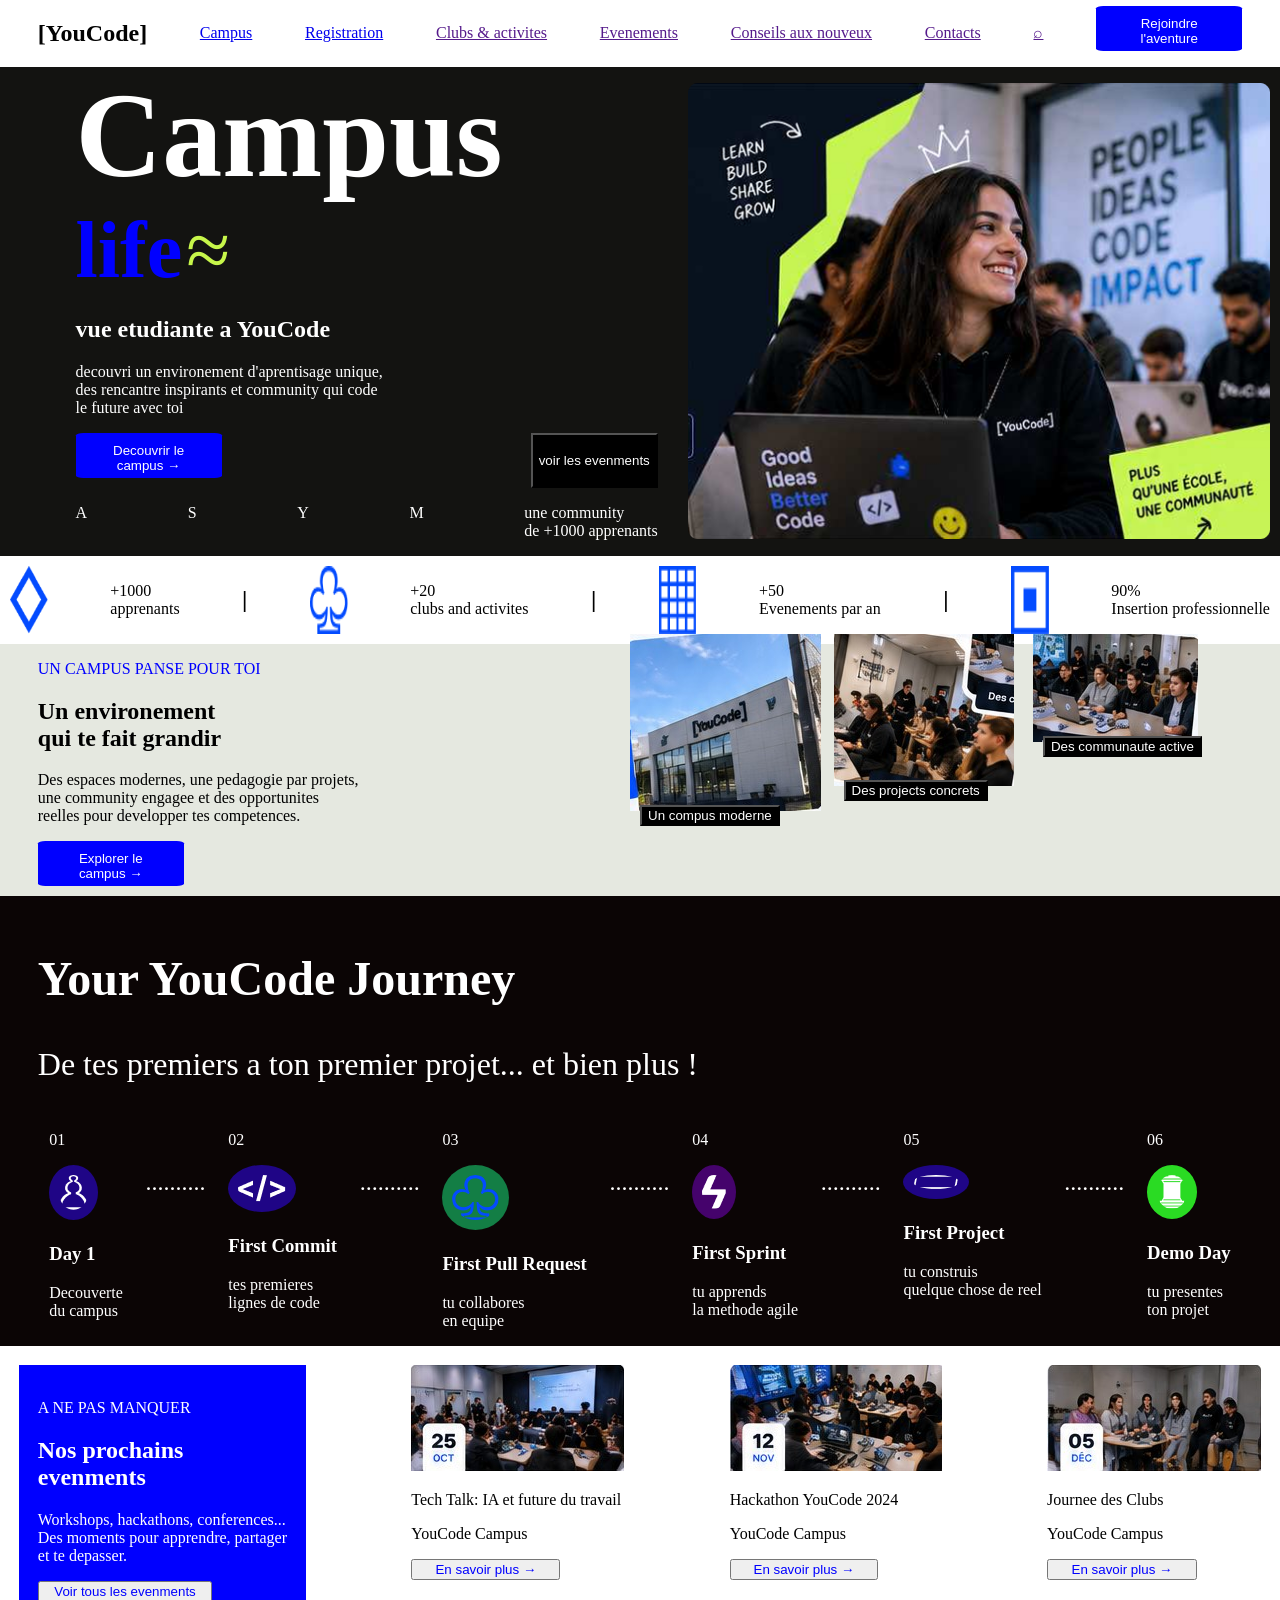
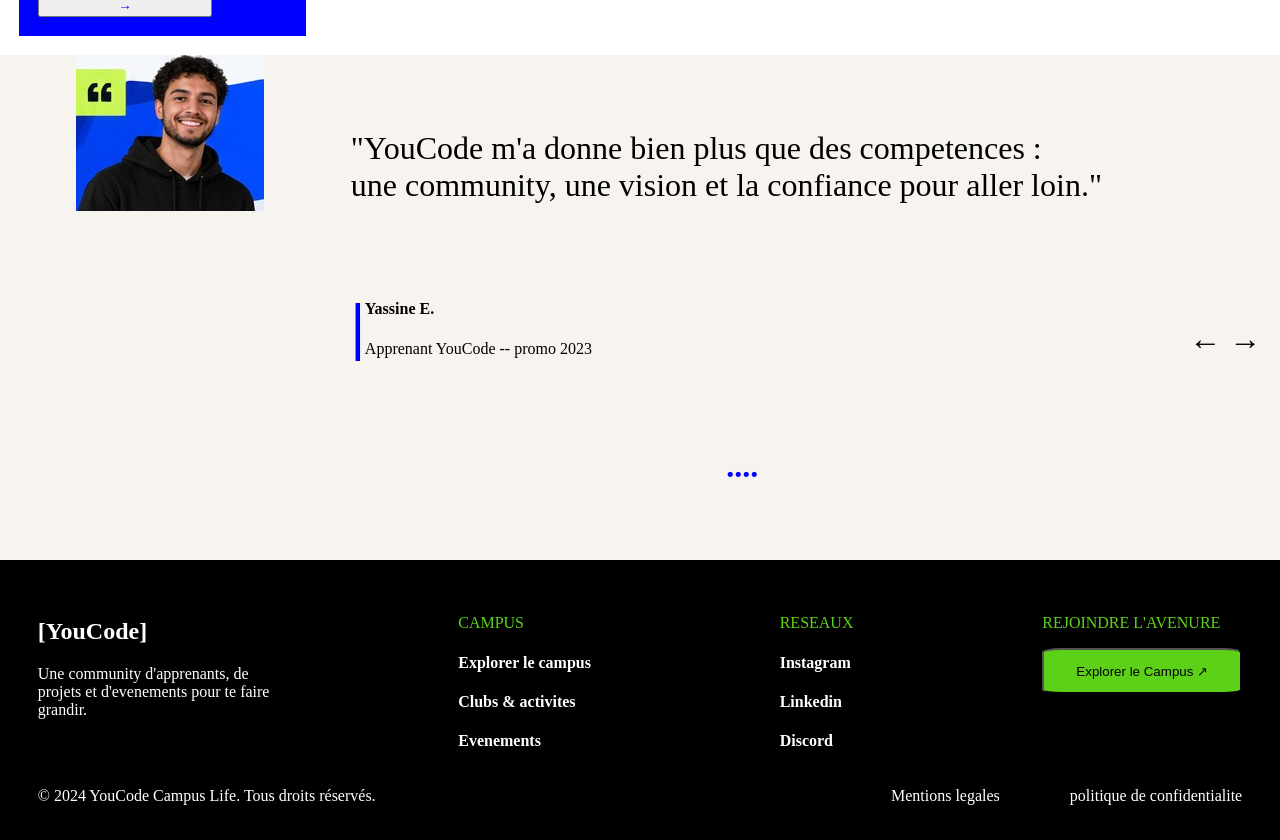
<file: index.html>
<!DOCTYPE html>
<html>

<head>
    <meta charset="UTF-8">
    <meta name="viewport" content="width=device-width, initial-scale=1.0">
    <title>YouCode</title>
    <link rel="stylesheet" href="css/style.css">

</head>

<body>
    <header>
        <nav class="index">
            <h1 id="youcode">[YouCode]</h1>
            <a href="campus.html">Campus</a>
            <a href="registration.html">Registration</a>
            <a href="">Clubs & activites</a>
            <a href="">Evenements</a>
            <a href="">Conseils aux nouveux</a>
            <a href="">Contacts</a>
            <a href="">⌕</a>
            <button class="rejoindre">Rejoindre l'aventure</button>
        </nav>
    </header>
    <main>
        <section class="hero-section">
            <div class="text-content">
                <span id="camp-text">Campus</span><br>
                <span id="life-text">life</span>
                <span id="text">≈</span>
                <h2>vue etudiante a YouCode</h2>
                <p>decouvri un environement d'aprentisage unique,<br> des rencantre inspirants et community qui code
                    <br> le
                    future avec toi
                </p>
                <div class="camp-event">
                    <button class="rejoindre">Decouvrir le campus → </button>
                    <button class="voir-button">voir les evenments</button>
                </div>
                <div class="lst-elm">
                    <p>A</p>
                    <p>S</p>
                    <p>Y</p>
                    <p>M</p>
                    <p> une community <br>de +1000 apprenants</p>
                </div>
            </div>
            <div class="image-content">
                <img src="assets/images/Photo · Vie étudiante.png" alt="YouCode Campus">
            </div>
        </section>
        <section class="sect-two">

            <img src="assets/icons/Pasted image (2).png" width="3%">
            <p>+1000 <br> apprenants</p>
            <h1>|</h1>
            <img src="assets/icons/Pasted image.png" width="3%">
            <p>+20 <br> clubs and activites</p>
            <h1>|</h1>
            <img src="assets/icons/Pasted image (3).png" width="3%">
            <p>+50 <br> Evenements par an </p>
            <h1>|</h1>
            <img src="assets/icons/Pasted image (4).png" width="3%">
            <p>90% <br> Insertion professionnelle</p>
        </section>


        <section class="sect-three">
            <div class="text-content">
                <p class="p1">UN CAMPUS PANSE POUR TOI</p>
                <h1>Un environement <br>qui te fait grandir</h1>
                <p>Des espaces modernes, une pedagogie par projets, <br> une community
                    engagee et des opportunites <br> reelles pour developper tes competences.</p>
                <button class="rejoindre">Explorer le campus → </button>
            </div>
            <div class="image-content">
                <div>
                    <img src="assets/images/first.jpg" alt="youcode building">
                    <button class="voir-button">Un compus moderne</button>
                </div>
                <div>
                    <img src="assets/images/secend.jpg" alt="youcode projet example">
                    <button class="voir-button">Des projects concrets</h4></button>
                </div>
                <div>
                    <img src="assets/images/third.jpg" alt="activites dans youcode">
                    <button class="voir-button">Des communaute active</button>
                </div>
            </div>
        </section>



        <section class="sect-four">
            <div class="sect-four0">
                <h1>Your YouCode Journey</h1>
                <p>De tes premiers a ton premier projet... et bien plus !</p>
            </div>
            <div class="sect-four1">
                <div>
                    <p>01</p>
                    <img src="assets/icons/Pasted image (6).png">
                    <h3>Day 1</h3>
                    <p>Decouverte <br>du campus</p>
                </div>
                <p class="points">..........</p>
                <div>
                    <p>02</p>
                    <img src="assets/icons/Pasted image (7).png">
                    <h3>First Commit</h3>
                    <p>tes premieres <br>lignes de code</p>
                </div>
                <p class="points">..........</p>
                <div>
                    <p>03</p>
                    <img id="ndimg" src="assets/icons/Pasted image.png">
                    <h3>First Pull Request</h3>
                    <p>tu collabores <br>en equipe</p>
                </div>
                <p class="points">..........</p>
                <div>
                    <p>04</p>
                    <img id="rdimg" src="assets/icons/Pasted image (8).png">
                    <h3>First Sprint</h3>
                    <p>tu apprends <br>la methode agile</p>
                </div>
                <p class="points">..........</p>
                <div>
                    <p>05</p>
                    <img src="assets/icons/Pasted image (9).png">
                    <h3>First Project</h3>
                    <p>tu construis <br>quelque chose de reel</p>
                </div>
                <p class="points">..........</p>
                <div>
                    <p>06</p>
                    <img id="thimg" src="assets/icons/Pasted image (10).png">
                    <h3>Demo Day</h3>
                    <p>tu presentes <br>ton projet</p>
                </div>
            </div>
        </section>
        <section class="sect-five">
            <div class="text-segment">
                <p>A NE PAS MANQUER</p>
                <h1>Nos prochains <br>evenments</h1>
                <p>Workshops, hackathons, conferences... <br>Des moments pour apprendre,
                    partager <br>et te depasser.</p>
                <button class="sect-five-buttons">Voir tous les evenments → </button>
            </div>
            <div>
                <img src="assets/images/sixth.jpg" alt="youcode club">
                <p>Tech Talk: IA et future du travail</p>
                <p>YouCode Campus</p>
                <button class="sect-five-buttons"> En savoir plus → </button>
            </div>

            <div>
                <img src="assets/images/fifth.jpg" alt="Hackathon image">
                <p>Hackathon YouCode 2024</p>
                <p>YouCode Campus</p>
                <button class="sect-five-buttons">En savoir plus → </button>
            </div>
            <div>
                <img src="assets/images/forth.jpg" alt="tech talk">
                <p>Journee des Clubs</p>
                <p>YouCode Campus</p>
                <button class="sect-five-buttons">En savoir plus → </button>
            </div>
        </section>
        <section class="sect-six">
            <div>
                <img src="assets/images/seventh.jpg" alt="youcode student">
            </div>
            <div>
                <p class="sect-six-p1">"YouCode m'a donne bien plus que des competences : <br> une community, une vision et la confiance
                    pour aller loin." </p>
                <div class="sect-six-name">
                    <h1>|</h1>
                    <div>
                        <h4>Yassine E.</h4>
                        <p>Apprenant YouCode -- promo 2023</p>
                    </div>
                </div>
                <h3 class="sect-six-h3">....</h3>
            </div>
            <h3 class="sect-six-h32">← →</h3>
        </section>
    </main>
    <footer>
        <section class="sect-seven">

            <div>
                <h1>[YouCode]</h1>
                <p>Une community d'apprenants, de <br>projets et d'evenements pour te faire <br>grandir.</p>
            </div>
            <div>
                <p class="color">CAMPUS</p>
            <h4>Explorer le campus</h4> 
            <h4> Clubs & activites</h4> 
             <h4> Evenements</h4> 
            </div>
            <div>
                <p class="color">RESEAUX</p>
             <h4> Instagram</h4> 
             <h4> Linkedin</h4> 
             <h4> Discord</h4> 
            </div>
            <div>
            <p class="color">REJOINDRE L'AVENURE</p>
             <button class="explore">Explorer le Campus ↗</button> 
        </div>
    </section>
    <section class="sect-eight">
        <div>
            <p>© 2024 YouCode Campus Life. Tous droits réservés.</p>
        </div>
        <div class="last">
            <p>Mentions legales</p>
            <p>politique de confidentialite</p>
        </div>
    </section>
    </footer>
</body>
</html>
</file>
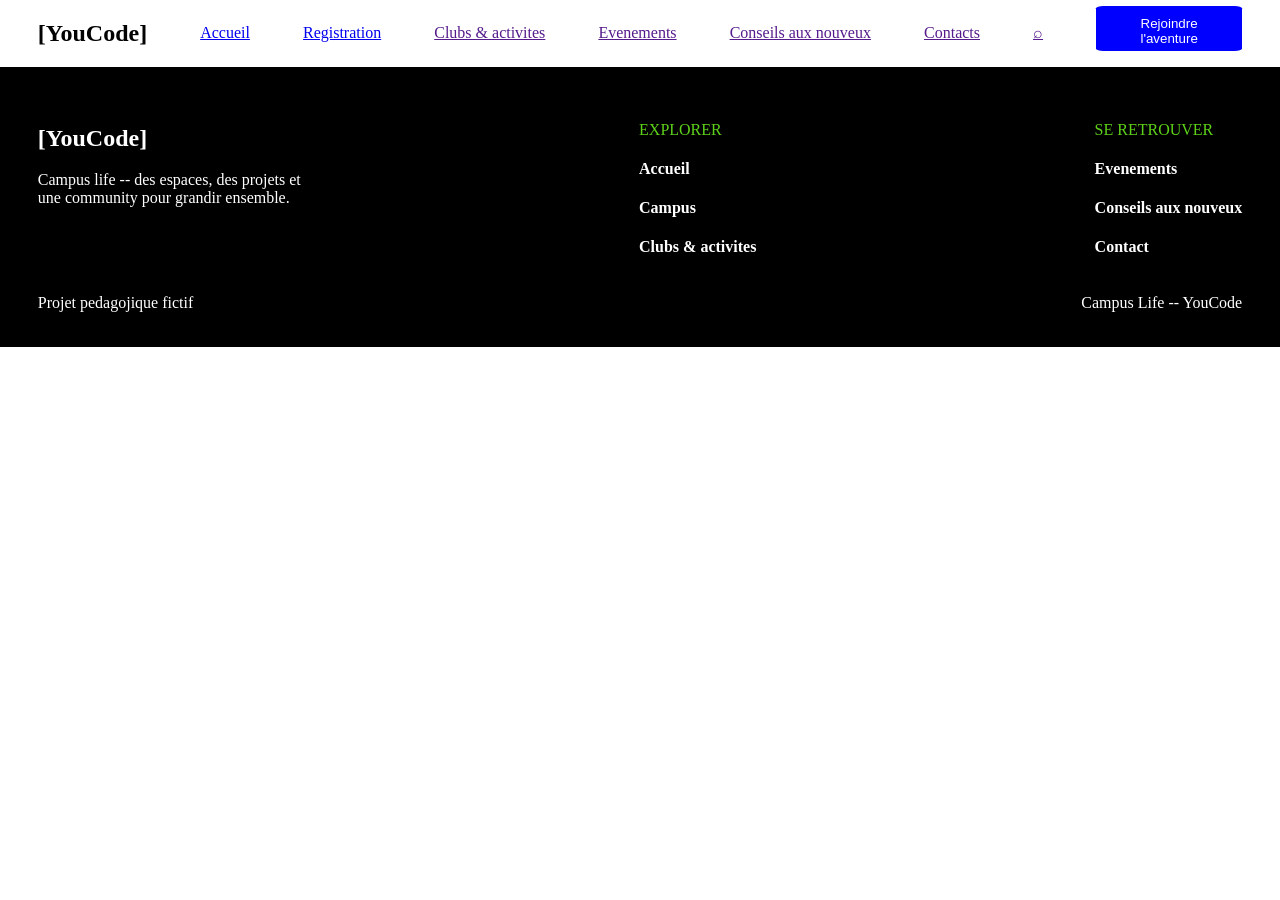
<file: campus.html>
<!DOCTYPE html>
<html>

<head>
    <title>YouCode</title>
    <link rel="stylesheet" href="css/style.css">
</head>

<body>
    <header>
        <nav class="index">
            <h1 id="youcode">[YouCode]</h1>
            <a href="index.html">Accueil</a>
            <a href="registration.html">Registration</a>
            <a href="">Clubs & activites</a>
            <a href="">Evenements</a>
            <a href="">Conseils aux nouveux</a>
            <a href="">Contacts</a>
            <a href="">⌕</a>
            <button class="rejoindre">Rejoindre l'aventure</button>
        </nav>
    </header>
    <main>

    </main>
    <footer>
        <section class="sect-seven">
            <div>
                <h1>[YouCode]</h1>
                <p>Campus life -- des espaces, des projets et <br>une community pour grandir ensemble.</p>
            </div>
            <div>
                <p class="color">EXPLORER</p>
                <h4>Accueil</h4>
                <h4>Campus</h4>
                <h4> Clubs & activites</h4>
            </div>
            <div>
                <p class="color">SE RETROUVER</p>
                <h4> Evenements</h4>
                <h4> Conseils aux nouveux</h4>
                <h4> Contact</h4>
            </div>
        </section>
        <section class="sect-eight">
            <div>
                <p>Projet pedagojique fictif</p>
            </div>
            <div>
                <p>Campus Life -- YouCode</p>
            </div>
        </section>
    </footer>
</body>

</html>
</file>
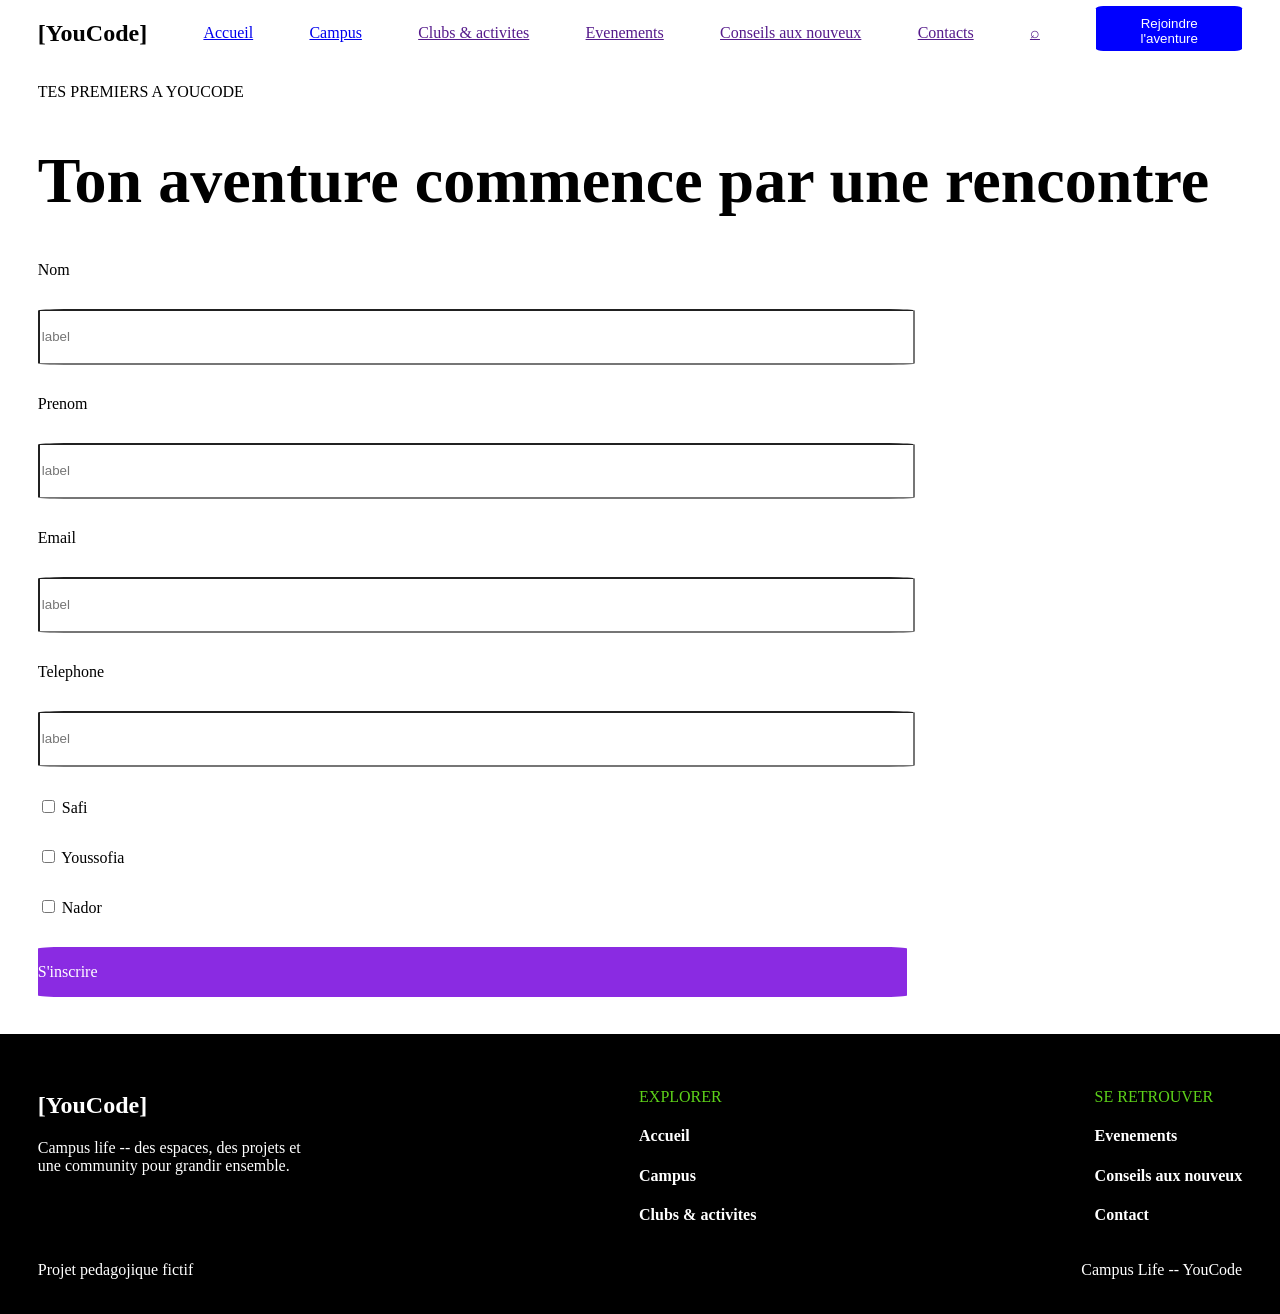
<file: registration.html>
<!DOCTYPE html>
<html>

<head>
    <title>YouCode</title>
    <link rel="stylesheet" href="css/style.css">
</head>

<body>
    <header>
        <nav class="index">
            <h1 id="youcode">[YouCode]</h1>
            <a href="index.html">Accueil</a>
            <a href="campus.html">Campus</a>
            <a href="">Clubs & activites</a>
            <a href="">Evenements</a>
            <a href="">Conseils aux nouveux</a>
            <a href="">Contacts</a>
            <a href="">⌕</a>
            <button class="rejoindre">Rejoindre l'aventure</button>
        </nav>
    </header>
    <main class="reg-page">
        <p>TES PREMIERS A YOUCODE</p>
        <h1 class="reg-h1">Ton aventure commence par une rencontre</h1>
        <section class="label">
            <label for="Nom">Nom <br></label>
            <div class="input">
                <input type="text" placeholder="label">
            </div>
            <label for="Prenom">Prenom <br></label>
            <div class="input">
                <input type="text" placeholder="label">
            </div>
            <label for="Email">Email <br></label>
            <div class="input">
                <input type="text" placeholder="label">
            </div>
            <label for="Telephone">Telephone <br></label>
            <div class="input">
                <input type="text" placeholder="label">
            </div>


            <div>
                <input type="checkbox">
                <label for="">Safi</label>
            </div>
            <div>
                <input type="checkbox">
                <label for="">Youssofia</label>
            </div>
            <div>
                <input type="checkbox">
                <label for="">Nador</label>
            </div>
            <div class="inscrire-button">
                <p>S'inscrire</p>
            </div>
        </section>
    </main>
    <footer>
        <section class="sect-seven">
            <div>
                <h1>[YouCode]</h1>
                <p>Campus life -- des espaces, des projets et <br>une community pour grandir ensemble.</p>
            </div>
            <div>
                <p class="color">EXPLORER</p>
                <h4>Accueil</h4>
                <h4>Campus</h4>
                <h4> Clubs & activites</h4>
            </div>
            <div>
                <p class="color">SE RETROUVER</p>
                <h4> Evenements</h4>
                <h4> Conseils aux nouveux</h4>
                <h4> Contact</h4>
            </div>
        </section>
        <section class="sect-eight">
            <div>
                <p>Projet pedagojique fictif</p>
            </div>
            <div>
                <p>Campus Life -- YouCode</p>
            </div>
        </section>
    </footer>
</body>

</html>
</file>
<file: css/style.css>
body{
    width: 100%;
    padding: 0%;
    margin: 0%;
}
.index {
    color: rgb(2, 2, 2);
    display: flex;
    align-items: center;
    justify-content: space-between;
    background-color: rgb(255, 255, 255);
    padding-left: 1cm;
    padding-right: 1cm;
}
.rejoindre{
    color: white;
    background-color: blue;
    width: 146px;
    height: 45px;
    padding: 10px 18px;
    margin-bottom: 10px;
    border: none;
    border-radius: 5%;
}
.voir-button{
    color: white;
    background-color: black;
}
.hero-section{
    background-color: rgb(19, 19, 17);
    display: flex;
    align-items: center;
    justify-content: space-around;
    gap: 40px;
    padding-left: 2cm;
    color: white;
}
.text-content{
    flex: 1;
}
.image-content{
    display: flex;
    flex: 1;
}
.image-content img {
  max-width: 100%;
  height: auto;
  margin: -10px;
}
#camp-text{
    color: white;
    font-size: 750%;
    font-weight: 900;
}
#life-text{
    color: blue;
    font-size: 500%;
    font-weight: 900;
}
#text{
    color: #C7F64A; 
    font-size: 500%;
}
.camp-event{
    display: flex;
    justify-content: space-between;
}
.lst-elm{
    display: flex;
    justify-content: space-between
}
.sect-two{
    display: flex;
    justify-content: space-between;
    margin: 10px 10px;
}
.sect-three{
    background-color: #e4e7dff1;
    display: flex;
    padding-left: 1cm;
    padding-right: 1cm;
}
.p1{
    color: blue;
}
.sect-four{
    background-color: rgb(11, 5, 5);
    color: white;
    padding-left: 1cm;
    padding-right: 1cm;
    padding-top: 0.4cm;
}
.sect-four0 h1{
    font-size: 300%;
    padding: 0%;
}
.sect-four0 p{
    font-size: 200%;
}
.sect-four1{
    display: flex;
    justify-content: space-around;
}
.sect-four img{
    background-color: rgba(34, 6, 148, 0.904);
    padding: 10px;
    border: #dfe0e7f1;
    border-radius: 200%;
}
#ndimg{
    background-color: rgba(20, 147, 81, 0.851);
    color: white;
}
#rdimg{
    background-color: rgb(69, 3, 108);
}
#thimg{
    background-color: rgba(46, 242, 39, 0.904);
}
.sect-four .points{
    font-size: 150%;
    padding-top: 30px;
}
.sect-five{
    display: flex;
    justify-content: space-between;
    background-color: white;
    margin: 0.5cm;

}
.sect-five .text-segment{
    background-color: blue;
    color: white;
    padding: 0.5cm;
}
.sect-five .sect-five-buttons{
    color: blue;
    width: 70%;
}
.sect-six{
    background-color: rgba(247, 242, 238, 0.898);
    display: flex;
    justify-content: space-between;
    padding-left: 2cm;
    padding-right: 0.5cm;
}
.sect-six img{
    max-width: 100%;
    height: auto;
}
.sect-six .sect-six-name{
    display: flex;
    align-items: center;
}
.sect-six h1{
    font-size: 400%;
    color: blue;
;
}
.sect-six-p1{
    font-size: xx-large;
    margin-top: 10%;
}
.sect-six-h3{
    font-size: xx-large;
    margin-left: 50%;
    color: blue;
    margin-bottom: 10%;
  
}
.sect-six-h32{
    font-size: xx-large;
    font-weight: 900;
    padding-top: 20%;
}
footer{
    background-color: black;
    color: white;
    padding-left: 1cm;
    padding-right: 1cm;
    padding-bottom: 0.5cm;
    padding-top: 1cm;
}
.sect-seven{
    display: flex;
    justify-content: space-between;
}
.sect-eight{
    display: flex;
    justify-content: space-between;
}
.last{
    display: flex;
    gap: 70px;
}
.color{
    color: #62de1af1;
}
.explore{
    background-color: #62de1af1;
    width: 200px;
    height: 46px;
    border-radius: 10%;
}

.reg-page{
    margin-left: 1cm;
}
.label{
    display: flex;
    flex-direction: column;
    gap: 30px;
}
.reg-h1{
    font-size: 400%;
}
.input input{
    width: 70%;
    height: 50px; 
    border-radius: 3%;
}
.inscrire-button{
    width: 70%;
    height: 50px;
    color: white;
    background-color: blueviolet;
    margin-bottom: 1cm;
    border-radius: 3%;
}
</file>
